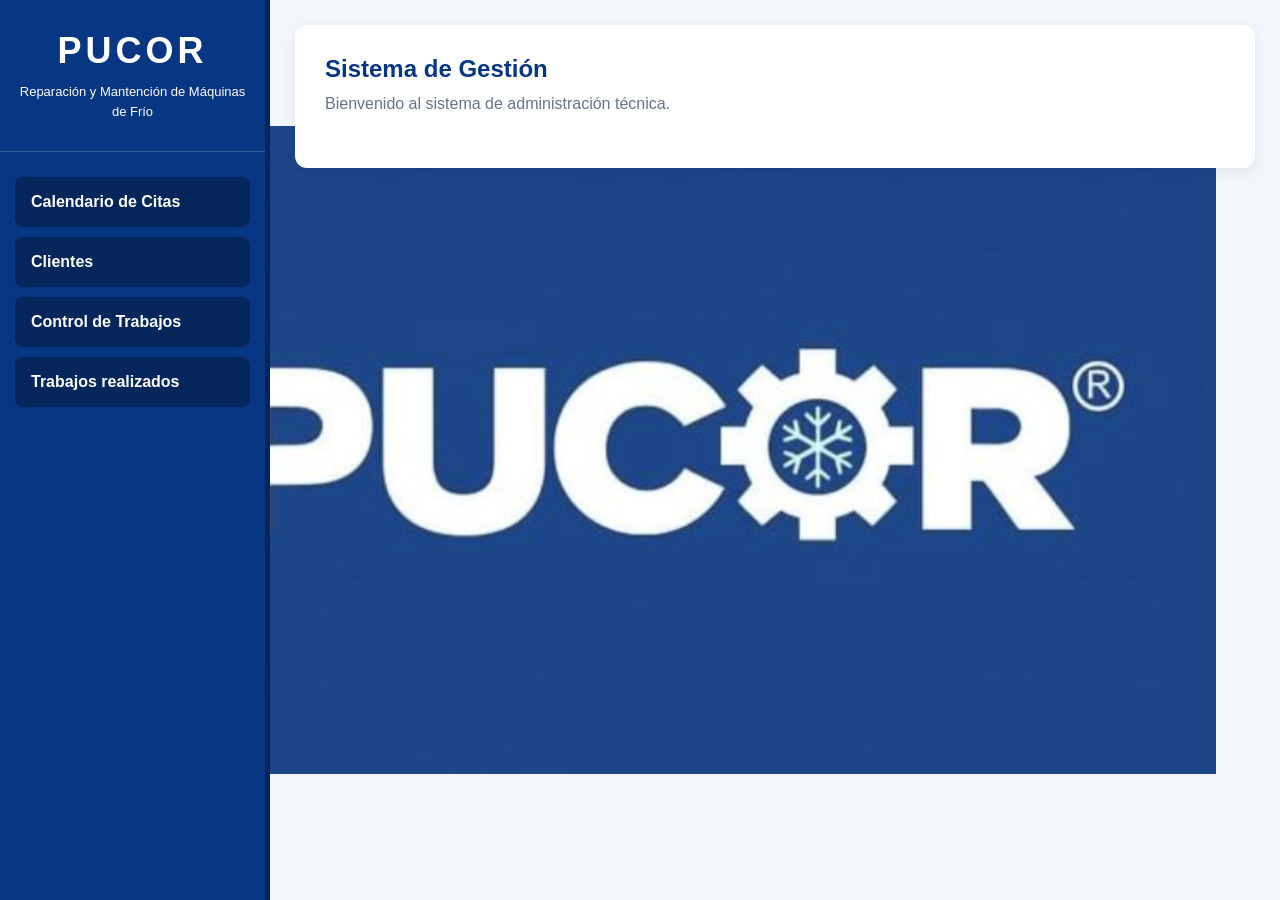
<file: index.html>
<!doctype html>
<html lang="es">
  <head>
    <meta charset="UTF-8" />
    <meta name="viewport" content="width=device-width, initial-scale=1.0" />
    <title>PUCOR | Gestión Técnica</title>
    <link rel="stylesheet" href="style.css" />
  </head>
  <body>
    <div class="estructura-principal">
      <aside class="barra-lateral" aria-label="Menú principal">
        <header class="encabezado">
          <h1>PUCOR</h1>
          <p>Reparación y Mantención de Máquinas de Frío</p>
        </header>

        <nav class="menu">
          <button id="btnCalendario">Calendario de Citas</button>

          <details class="grupo-menu">
            <summary>Clientes</summary>
            <div class="submenu-clientes">
              <a href="clientes.html">Registro de clientes</a>
              <a href="Clientes_Registrados/registrados.html">
                Clientes registrados
              </a>
            </div>
          </details>

          <button id="btnTrabajos">Control de Trabajos</button>

          <details class="grupo-menu">
            <summary>Trabajos realizados</summary>
            <div class="submenu-clientes">
              <a href="Trabajos_Realizados/trabajos_realizados.html">
                Control de Costos y Utilidades
              </a>
            </div>
          </details>
        </nav>
      </aside>

      <div class="contenido-principal">
        <main class="contenedor">
          <h2>Sistema de Gestión</h2>
          <p>Bienvenido al sistema de administración técnica.</p>
        </main>

        <section
          id="pantallaCalendario"
          class="contenedor calendario-contenedor"
          hidden
        >
          <div class="calendario-titulo">
            <h2>Calendario de Citas</h2>
            <p>Selecciona el día para organizar la atención.</p>
          </div>

          <div class="calendario-layout">
            <div class="panel-calendario">
              <div class="calendario-cabecera">
                <button
                  id="mesAnterior"
                  type="button"
                  aria-label="Mes anterior"
                >
                  ‹
                </button>
                <h3 id="mesActual">Mes y año</h3>
                <button
                  id="mesSiguiente"
                  type="button"
                  aria-label="Mes siguiente"
                >
                  ›
                </button>
              </div>

              <div class="dias-semana">
                <span>DOM</span>
                <span>LUN</span>
                <span>MAR</span>
                <span>MIÉ</span>
                <span>JUE</span>
                <span>VIE</span>
                <span>SÁB</span>
              </div>

              <div id="diasCalendario" class="dias-calendario"></div>
            </div>

            <div class="panel-horarios">
              <div class="horarios-cabecera">
                <h3>◷ Reserva de Hora</h3>
                <p>Elige la hora de atención</p>
              </div>

              <div class="horarios-contenido">
                <p id="fechaSeleccionada">Selecciona un día del calendario.</p>

                <div id="horariosDisponibles" class="horarios-disponibles">
                  <button type="button" class="hora-boton" data-hora="09:00">
                    09:00
                  </button>
                  <button type="button" class="hora-boton" data-hora="10:00">
                    10:00
                  </button>
                  <button type="button" class="hora-boton" data-hora="11:00">
                    11:00
                  </button>
                  <button type="button" class="hora-boton" data-hora="12:00">
                    12:00
                  </button>
                  <button type="button" class="hora-boton" data-hora="13:00">
                    13:00
                  </button>
                  <button type="button" class="hora-boton" data-hora="14:00">
                    14:00
                  </button>
                  <button type="button" class="hora-boton" data-hora="15:00">
                    15:00
                  </button>
                  <button type="button" class="hora-boton" data-hora="16:00">
                    16:00
                  </button>
                  <button type="button" class="hora-boton" data-hora="17:00">
                    17:00
                  </button>
                  <button type="button" class="hora-boton" data-hora="18:00">
                    18:00
                  </button>
                </div>

                <p id="disponibilidad" class="nota-horario">
                  Selecciona una fecha para consultar los horarios.
                </p>
              </div>
            </div>
          </div>

          <div id="resumenCita" class="resumen-cita">
            Selecciona un día para comenzar.
          </div>

          <div class="acciones-calendario">
            <button id="btnVolver" type="button">Volver al inicio</button>
          </div>
        </section>
      </div>
    </div>

    <script src="script.js"></script>
  </body>
</html>
</file>
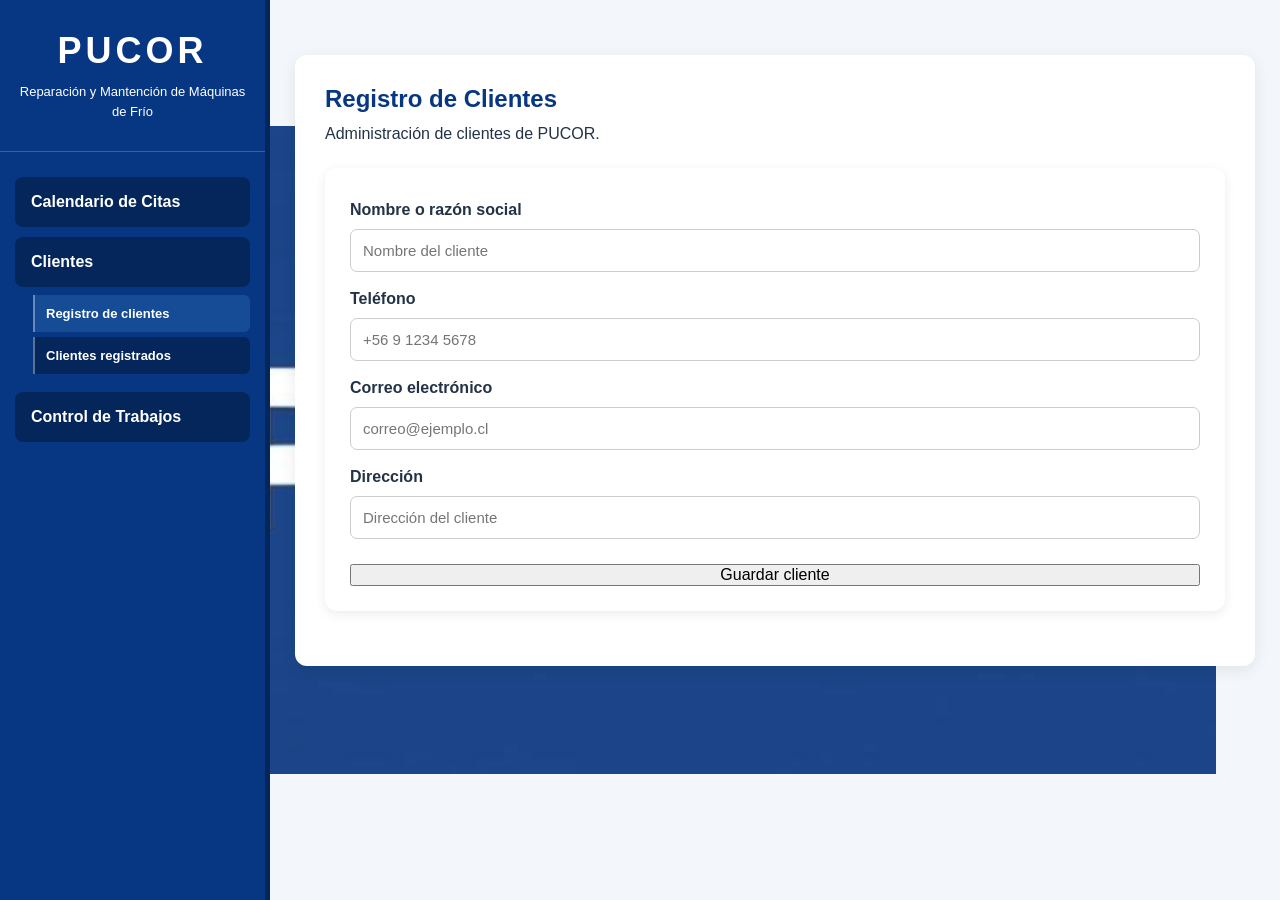
<file: clientes.html>
<!doctype html>
<html lang="es">
  <head>
    <meta charset="UTF-8" />
    <meta name="viewport" content="width=device-width, initial-scale=1.0" />
    <title>PUCOR | Clientes</title>

    <link rel="stylesheet" href="style.css" />
    <link rel="stylesheet" href="clientes.css" />
  </head>

  <body>
    <div class="estructura-principal">
      <aside class="barra-lateral" aria-label="Navegación principal">
        <header class="encabezado">
          <h1>PUCOR</h1>
          <p>Reparación y Mantención de Máquinas de Frío</p>
        </header>

        <nav class="menu">
          <a href="index.html">Calendario de Citas</a>

          <details class="grupo-menu" open>

            <summary class="opcion-activa">Clientes</summary>

            <div class="submenu-clientes">
              <a href="clientes.html" class="subopcion-activa">
                Registro de clientes
              </a>

              <a href="Clientes_Registrados/registrados.html">
                Clientes registrados
              </a>
            </div>
          </details>

          <a href="Costo_Utilidades/trabajos.html">Control de Trabajos</a>
        </nav>
      </aside>

      <div class="contenido-principal">
        <main class="contenedor clientes-contenedor">
          <section class="contenido-clientes">
            <h2>Registro de Clientes</h2>
            <p>Administración de clientes de PUCOR.</p>

            <form id="formCliente">
              <label for="nombreCliente">Nombre o razón social</label>
              <input
                type="text"
                id="nombreCliente"
                required
                placeholder="Nombre del cliente"
              />

              <label for="telefonoCliente">Teléfono</label>
              <input
                type="tel"
                id="telefonoCliente"
                required
                placeholder="+56 9 1234 5678"
              />

              <label for="correoCliente">Correo electrónico</label>
              <input
                type="email"
                id="correoCliente"
                placeholder="correo@ejemplo.cl"
              />

              <label for="direccionCliente">Dirección</label>
              <input
                type="text"
                id="direccionCliente"
                required
                placeholder="Dirección del cliente"
              />

              <button type="submit">Guardar cliente</button>
            </form>

            <div hidden>
              <input type="search" id="buscarCliente" />
              <div id="listaClientes"></div>
            </div>
          </section>
        </main>
      </div>
    </div>

    <script src="clientes.js"></script>
  </body>
</html>
</file>
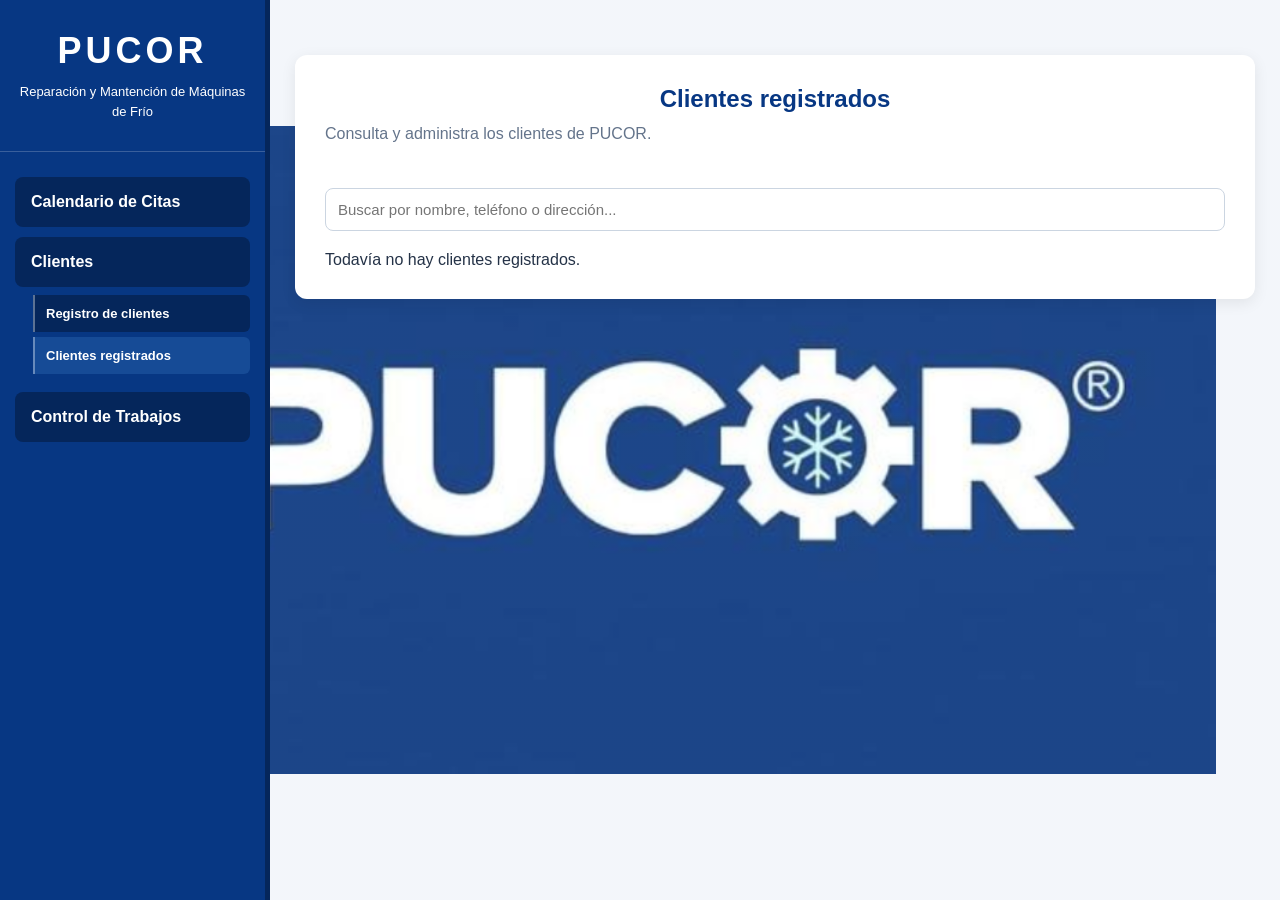
<file: Clientes_Registrados/registrados.html>
<!doctype html>
<html lang="es">
  <head>
    <meta charset="UTF-8" />
    <meta name="viewport" content="width=device-width, initial-scale=1.0" />
    <title>PUCOR | Clientes registrados</title>

    <link rel="stylesheet" href="../style.css" />
    <link rel="stylesheet" href="registrados.css" />
  </head>

  <body>
    <div class="estructura-principal">
      <aside class="barra-lateral" aria-label="Navegación principal">
        <header class="encabezado">
          <h1>PUCOR</h1>
          <p>Reparación y Mantención de Máquinas de Frío</p>
        </header>

        <nav class="menu">
          <a href="../index.html">Calendario de Citas</a>

          <details class="grupo-menu" open>
            <summary class="opcion-activa">Clientes</summary>
            <div class="submenu-clientes">
              <a href="../clientes.html">Registro de clientes</a>
              <a href="registrados.html" class="subopcion-activa">
                Clientes registrados
              </a>
            </div>
          </details>

          <a href="../Costo_Utilidades/trabajos.html">Control de Trabajos</a>
        </nav>
      </aside>

      <div class="contenido-principal">
        <main class="contenedor clientes-registrados">
          <h2>Clientes registrados</h2>
          <p>Consulta y administra los clientes de PUCOR.</p>

          <input
            type="search"
            id="buscarCliente"
            placeholder="Buscar por nombre, teléfono o dirección..."
          />

          <div id="listaClientes"></div>
        </main>
      </div>
    </div>

    <script src="registrados.js"></script>
  </body>
</html>
</file>
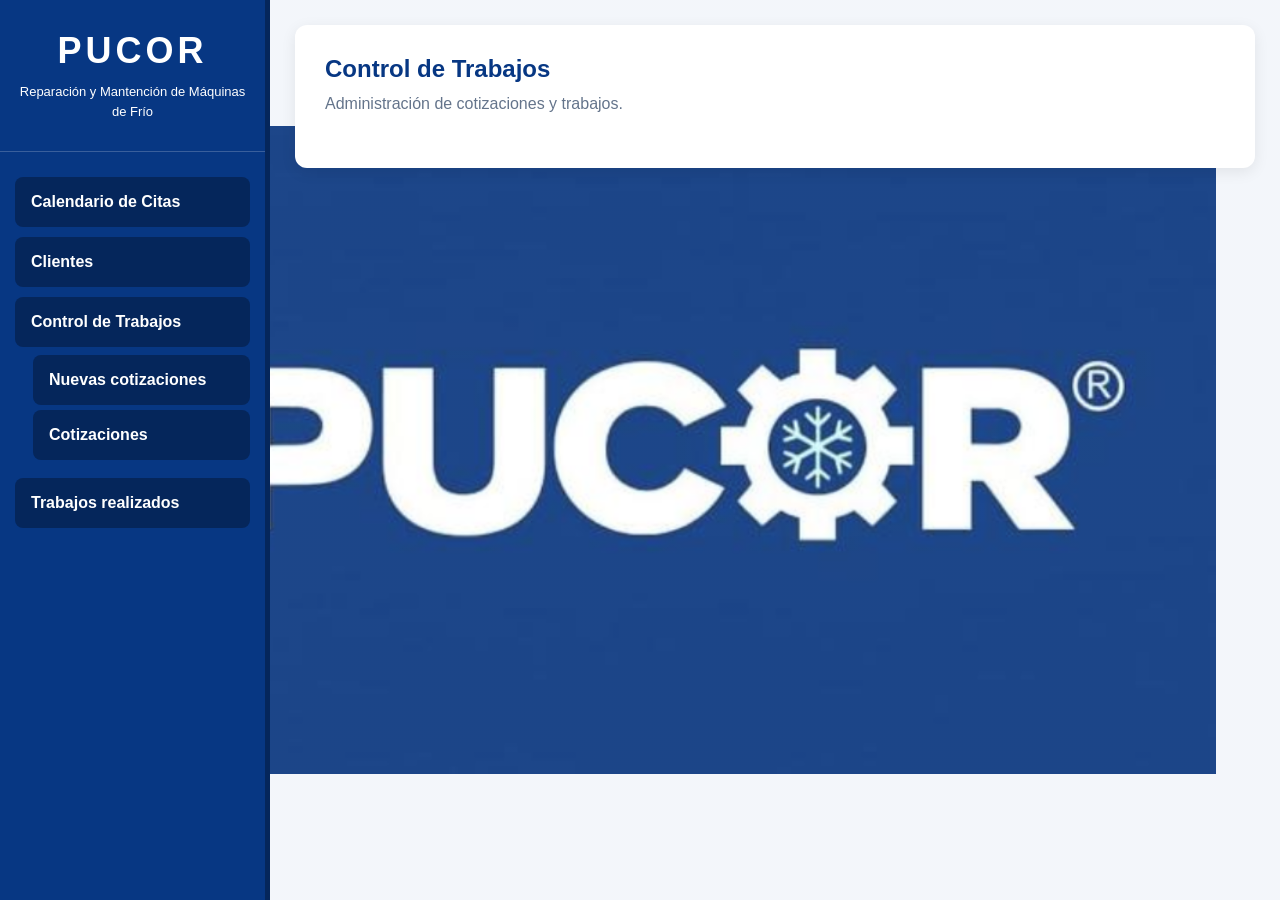
<file: Costo_Utilidades/trabajos.html>
<!doctype html>
<html lang="es">
  <head>
    <meta charset="UTF-8" />
    <meta name="viewport" content="width=device-width, initial-scale=1.0" />
    <title>PUCOR | Costos y Utilidades</title>

    <link rel="stylesheet" href="../style.css" />
    <link rel="stylesheet" href="trabajos.css" />
  </head>

  <body>
    <div class="estructura-principal">
      <aside class="barra-lateral" aria-label="Menú principal de PUCOR">
        <header class="encabezado">
          <h1>PUCOR</h1>
          <p>Reparación y Mantención de Máquinas de Frío</p>
        </header>

        <nav class="menu">
          <a href="../index.html">Calendario de Citas</a>

          <details class="grupo-menu">
            <summary>Clientes</summary>
            <div class="submenu-clientes">
              <a href="../clientes.html">Registro de clientes</a>
              <a href="../Clientes_Registrados/registrados.html"
                >Clientes registrados</a
              >
            </div>
          </details>

          <details class="grupo-menu" open>
            <summary class="opcion-activa">Control de Trabajos</summary>
            <div class="submenu-clientes">
              <button id="btnCotizaciones" type="button">
                Nuevas cotizaciones
              </button>
              <button id="btnNuevaCotizacion" type="button">
                Cotizaciones
              </button>
            </div>
          </details>

          <details class="grupo-menu">
            <summary>Trabajos realizados</summary>
            <div class="submenu-clientes">
              <a href="../Trabajos_Realizados/trabajos_realizados.html">
                Control de Costos y Utilidades
              </a>
            </div>
          </details>
        </nav>
      </aside>

      <div class="contenido-principal">
        <main class="contenedor">
          <h2>Control de Trabajos</h2>
          <p>Administración de cotizaciones y trabajos.</p>

          <div id="pantallaNuevaCotizacion" hidden>
            <h2>Nueva Cotización</h2>

            <form id="formCotizacion">
              <h3>Datos del cliente</h3>
              <label for="clienteCotizacion">Seleccionar cliente</label>
              <select id="clienteCotizacion" required>
                <option value="">Selecciona un cliente</option>
              </select>

              <h3>Descripción del servicio</h3>
              <textarea
                id="descripcionCotizacion"
                placeholder="Describe el trabajo solicitado..."
                required
              ></textarea>

              <h3>Repuestos</h3>
              <div id="listaRepuestos"></div>
              <button type="button" id="btnAgregarRepuesto">
                + Agregar repuesto
              </button>

              <h3>Materiales</h3>
              <div id="listaMateriales"></div>
              <button type="button" id="btnAgregarMaterial">
                + Agregar material
              </button>

              <h3>Otros costos</h3>
              <label for="costoTraslado">Costo de traslado ($)</label>
              <input type="number" id="costoTraslado" min="0" value="0" />

              <label for="costoManoObra">Mano de obra ($)</label>
              <input type="number" id="costoManoObra" min="0" value="0" />

              <h3>Resumen de cotización</h3>
              <p>
                Subtotal repuestos: <strong id="subtotalRepuestos">$0</strong>
              </p>
              <p>
                Subtotal materiales: <strong id="subtotalMateriales">$0</strong>
              </p>
              <p>Traslado: <strong id="totalTraslado">$0</strong></p>
              <p>Mano de obra: <strong id="totalManoObra">$0</strong></p>

              <h2>Total cotizado: <span id="totalCotizacion">$0</span></h2>
              <button type="submit">Guardar cotización</button>
            </form>
          </div>

          <div id="pantallaHistorialCotizaciones" hidden>
            <h2>Cotizaciones realizadas</h2>
            <div id="listaCotizaciones">
              Todavía no hay cotizaciones registradas.
            </div>
          </div>

          <div id="pantallaEditarTrabajo" hidden>
            <h2>Editar trabajo</h2>
            <p id="datosCotizacionOriginal"></p>

            <h3>Repuestos adicionales</h3>
            <div id="listaRepuestosAdicionales"></div>
            <button type="button" id="btnAgregarRepuestoAdicional">
              + Agregar repuesto
            </button>

            <h3>Materiales adicionales</h3>
            <div id="listaMaterialesAdicionales"></div>
            <button type="button" id="btnAgregarMaterialAdicional">
              + Agregar material
            </button>

            <h3>Otros costos adicionales</h3>
            <label for="costoTrasladoAdicional">Traslado adicional ($)</label>
            <input
              type="number"
              id="costoTrasladoAdicional"
              min="0"
              value="0"
            />

            <label for="costoManoObraAdicional"
              >Mano de obra adicional ($)</label
            >
            <input
              type="number"
              id="costoManoObraAdicional"
              min="0"
              value="0"
            />

            <button type="button" id="btnGuardarAdicionales">
              Guardar adicionales
            </button>
          </div>

          <section id="pantallaTrabajos" hidden>
            <h2>Trabajos realizados</h2>
            <p>Control de costos y utilidades de los trabajos.</p>
          </section>
        </main>
      </div>
    </div>

    <script src="trabajos.js"></script>
  </body>
</html>
</file>
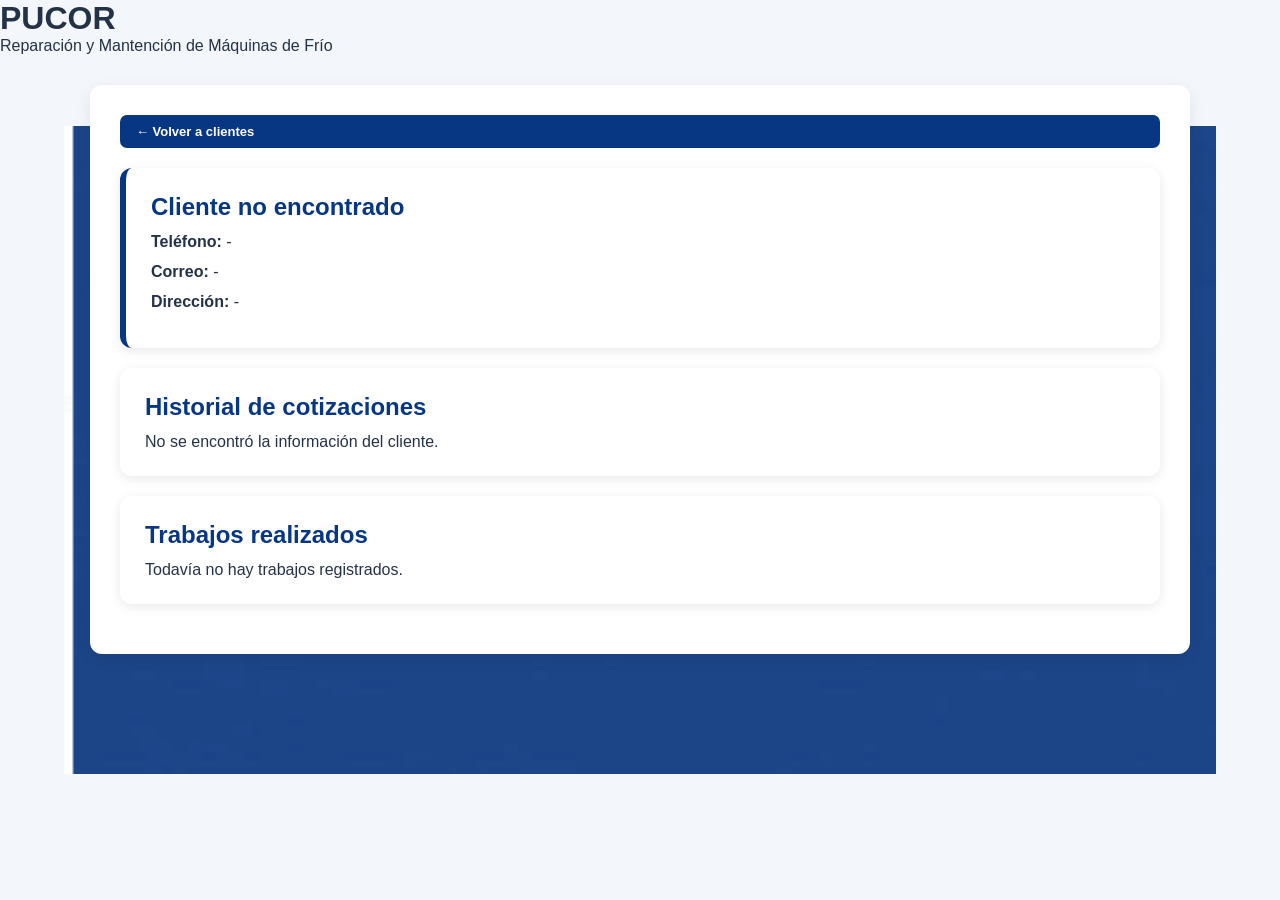
<file: Ficha_Cliente/ficha.html>
<!doctype html>
<html lang="es">
  <head>
    <meta charset="UTF-8" />
    <meta name="viewport" content="width=device-width, initial-scale=1.0" />
    <title>PUCOR | Ficha del Cliente</title>

    <link rel="stylesheet" href="../style.css" />
    <link rel="stylesheet" href="ficha.css" />
  </head>

  <body>
    <header class="encabezado">
      <h1>PUCOR</h1>
      <p>Reparación y Mantención de Máquinas de Frío</p>
    </header>

    <main class="contenedor ficha-contenedor">
      <button id="btnVolver" type="button">← Volver a clientes</button>

      <section class="datos-ficha">
        <h2 id="nombreFicha">Ficha del cliente</h2>

        <p><strong>Teléfono:</strong> <span id="telefonoFicha"></span></p>
        <p><strong>Correo:</strong> <span id="correoFicha"></span></p>
        <p><strong>Dirección:</strong> <span id="direccionFicha"></span></p>
      </section>

      <section class="historial-ficha">
        <h2>Historial de cotizaciones</h2>
        <div id="historialCotizaciones">
          Todavía no hay cotizaciones registradas.
        </div>
      </section>

      <section class="trabajos-ficha">
        <h2>Trabajos realizados</h2>
        <div id="historialTrabajos">
          Todavía no hay trabajos registrados.
        </div>
      </section>
    </main>

    <script src="ficha.js"></script>
  </body>
</html>
</file>
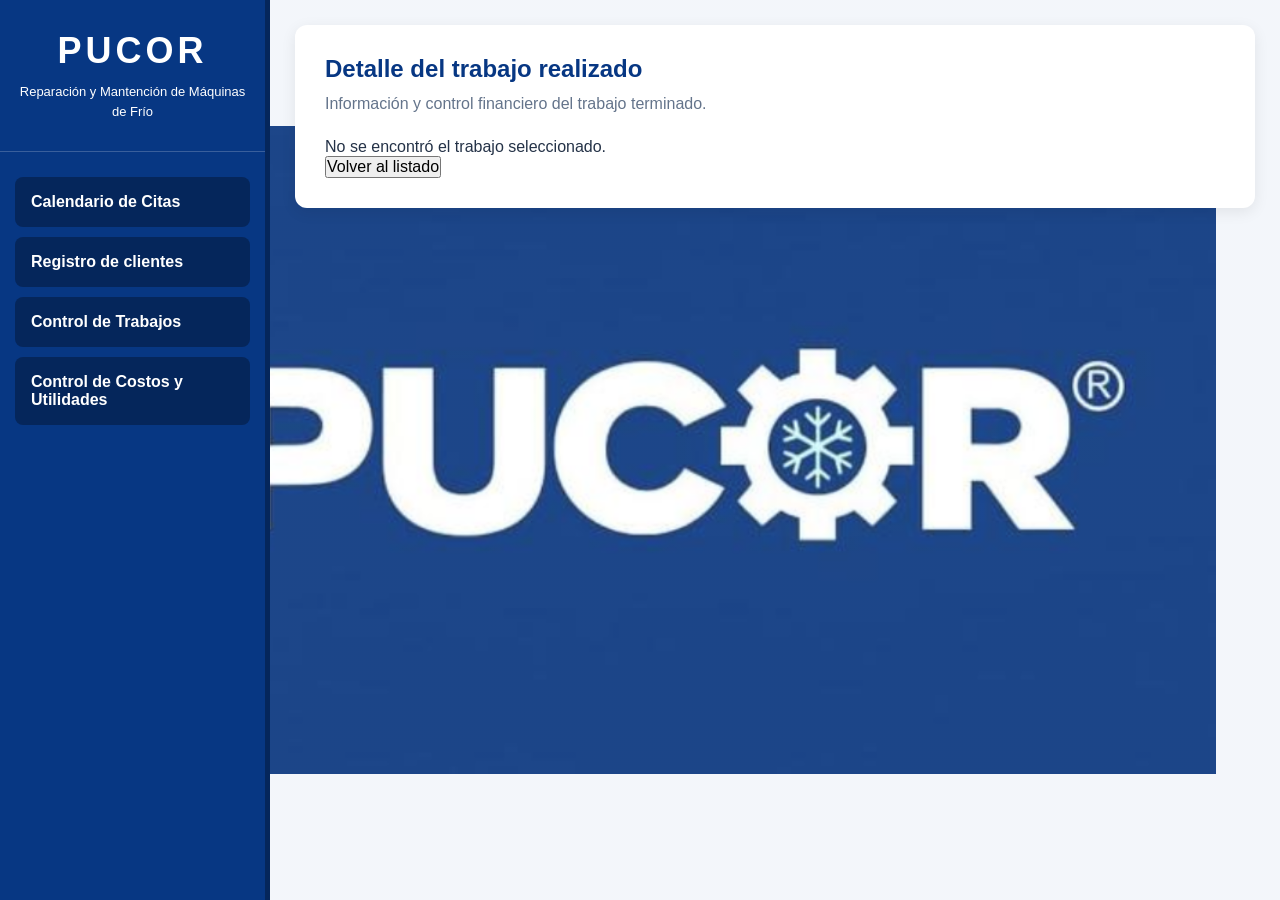
<file: Trabajos_Realizados/detalle_trabajo.html>
<!doctype html>
<html lang="es">
  <head>
    <meta charset="UTF-8" />
    <meta name="viewport" content="width=device-width, initial-scale=1.0" />

    <title>PUCOR | Detalle del trabajo</title>

    <link rel="stylesheet" href="../style.css" />
    <link rel="stylesheet" href="trabajos_realizados.css" />
  </head>

  <body>
    <div class="estructura-principal">
      <aside class="barra-lateral" aria-label="Menú principal de PUCOR">
        <header class="encabezado">
          <h1>PUCOR</h1>
          <p>Reparación y Mantención de Máquinas de Frío</p>
        </header>

        <nav class="menu">
          <a href="../index.html"> Calendario de Citas </a>

          <a href="../clientes.html"> Registro de clientes </a>

          <a href="../Costo_Utilidades/trabajos.html"> Control de Trabajos </a>

          <a href="trabajos_realizados.html">
            Control de Costos y Utilidades
          </a>
        </nav>
      </aside>

      <div class="contenido-principal">
        <main class="contenedor">
          <h2>Detalle del trabajo realizado</h2>

          <p>Información y control financiero del trabajo terminado.</p>

          <div id="detalleTrabajoPagina">
            <!-- Aquí aparecerá el detalle del trabajo -->
          </div>

          <button
            type="button"
            onclick="window.location.href = 'trabajos_realizados.html'"
          >
            Volver al listado
          </button>
        </main>
      </div>
    </div>

    <script src="detalle_trabajo.js"></script>
  </body>
</html>
</file>
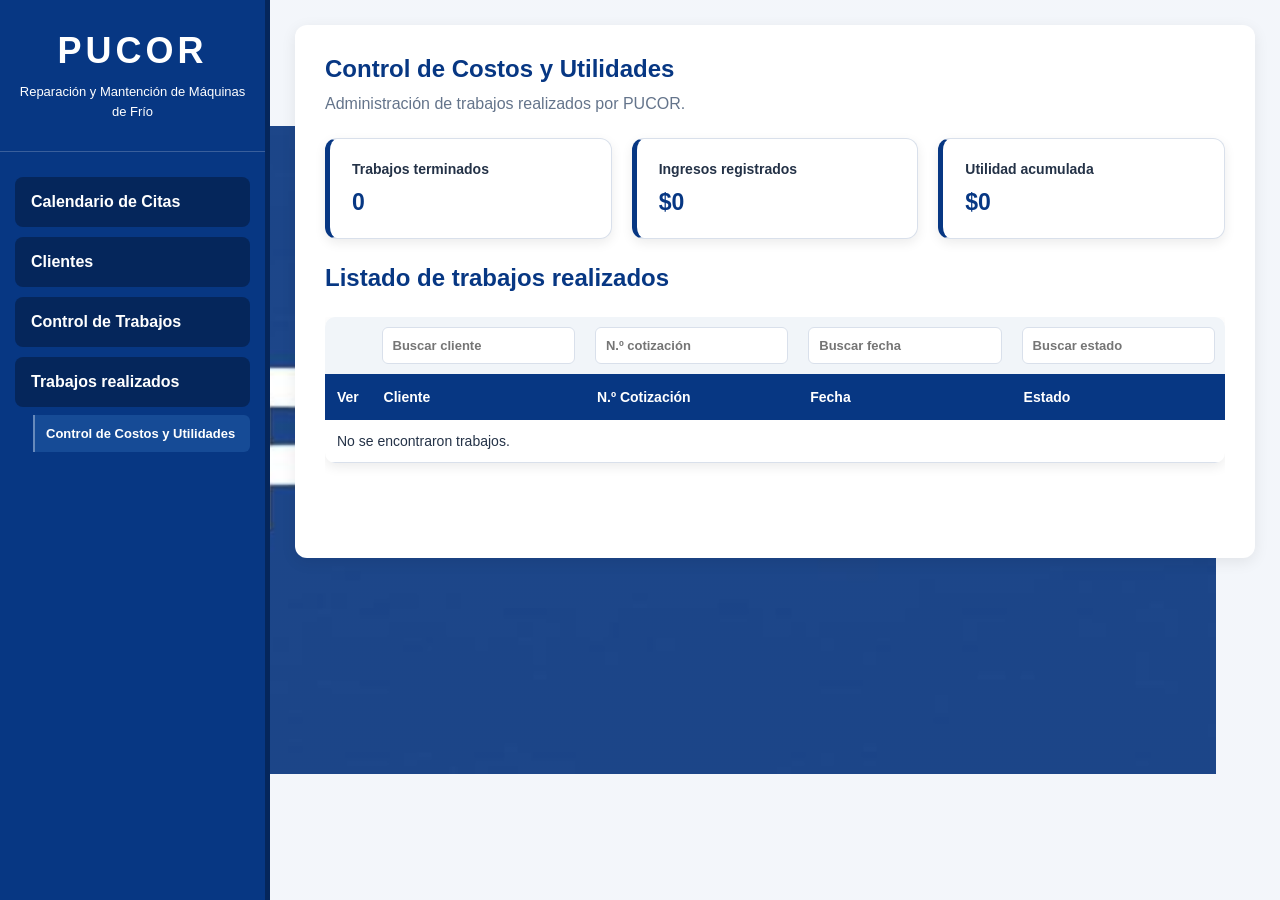
<file: Trabajos_Realizados/trabajos_realizados.html>
<!doctype html>
<html lang="es">
  <head>
    <meta charset="UTF-8" />
    <meta name="viewport" content="width=device-width, initial-scale=1.0" />
    <title>PUCOR | Trabajos realizados</title>

    <link rel="stylesheet" href="../style.css" />
    <link rel="stylesheet" href="trabajos_realizados.css" />
  </head>

  <body>
    <div class="estructura-principal">
      <aside class="barra-lateral">
        <header class="encabezado">
          <h1>PUCOR</h1>
          <p>Reparación y Mantención de Máquinas de Frío</p>
        </header>

        <nav class="menu">
          <a href="../index.html">Calendario de Citas</a>

          <details class="grupo-menu">
            <summary>Clientes</summary>
            <div class="submenu-clientes">
              <a href="../clientes.html">Registro de clientes</a>
              <a href="../Clientes_Registrados/registrados.html">
                Clientes registrados
              </a>
            </div>
          </details>

          <details class="grupo-menu">
            <summary>Control de Trabajos</summary>
            <div class="submenu-clientes">
              <a href="../Costo_Utilidades/trabajos.html#cotizaciones">Cotizaciones</a>
            </div>
          </details>

          <details class="grupo-menu" open>
            <summary class="opcion-activa">Trabajos realizados</summary>
            <div class="submenu-clientes">
              <a href="trabajos_realizados.html" class="subopcion-activa">
                Control de Costos y Utilidades
              </a>
            </div>
          </details>
        </nav>
      </aside>

      <div class="contenido-principal">
        <main class="contenedor">
          <h2>Control de Costos y Utilidades</h2>
          <p>Administración de trabajos realizados por PUCOR.</p>

          <section id="contenidoTrabajosRealizados">
            <div class="resumen-trabajos">
              <div class="indicador-trabajo">
                <h3>Trabajos terminados</h3>
                <p id="totalTrabajos">0</p>
              </div>

              <div class="indicador-trabajo">
                <h3>Ingresos registrados</h3>
                <p id="totalIngresos">$0</p>
              </div>

              <div class="indicador-trabajo">
                <h3>Utilidad acumulada</h3>
                <p id="totalUtilidad">$0</p>
              </div>
            </div>

            <h2>Listado de trabajos realizados</h2>

            <div id="listaTrabajosRealizados">
              <p>Aquí aparecerán los trabajos terminados.</p>
            </div>
          </section>
        </main>
      </div>
    </div>

    <script src="trabajos_realizados.js"></script>
  </body>
</html>
</file>
<file: style.css>
:root {
  --azul-pucor: #073783;
  --azul-oscuro: #05265b;
  --azul-claro: #eaf1fc;
  --blanco: #ffffff;
  --gris-fondo: #f2f5fa;
  --gris-borde: #d9e0eb;
  --texto: #243247;
}

* {
  margin: 0;
  padding: 0;
  box-sizing: border-box;
}

body {
  font-family: Arial, sans-serif;
  background-color: var(--gris-fondo);
  background-image:
    linear-gradient(rgba(255, 255, 255, 0.1), rgba(255, 255, 255, 0.1)),
    url("imagenes/logo1.png");
  background-repeat: no-repeat;
  background-position: center;
  background-size: auto, 90vw;
  background-attachment: fixed;
  color: var(--texto);
  min-height: 100vh;
}

button,
input {
  font: inherit;
}

.estructura-principal {
  display: flex;
  min-height: 100vh;
}

.barra-lateral {
  width: 270px;
  min-height: 100vh;
  flex-shrink: 0;
  background: var(--azul-pucor);
  border-right: 5px solid var(--azul-oscuro);
}

.barra-lateral .encabezado {
  background: transparent;
  color: var(--blanco);
  text-align: center;
  padding: 30px 15px;
  border-bottom: 1px solid rgba(255, 255, 255, 0.2);
}

.barra-lateral .encabezado h1 {
  font-size: 36px;
  letter-spacing: 4px;
  margin-bottom: 10px;
}

.barra-lateral .encabezado p {
  font-size: 13px;
  line-height: 1.5;
}

.contenido-principal {
  flex: 1;
  min-width: 0;
  padding: 25px;
}

.contenedor {
  width: 100%;
  max-width: 1100px;
  margin: 0 auto;
  background: var(--blanco);
  padding: 30px;
  border-radius: 12px;
  box-shadow: 0 4px 15px rgba(0, 0, 0, 0.08);
}

.contenedor h2 {
  color: var(--azul-pucor);
  margin-bottom: 12px;
}

.contenedor > p {
  margin-bottom: 25px;
  color: #64748b;
}

.menu {
  display: flex;
  flex-direction: column;
  gap: 10px;
  padding: 25px 15px;
}

.menu button,
.menu a,
#btnVolver {
  display: block;
  width: 100%;
  background: var(--azul-oscuro);
  color: var(--blanco);
  border: none;
  padding: 16px;
  border-radius: 8px;
  font-weight: bold;
  cursor: pointer;
  text-align: left;
  text-decoration: none;
}

.menu button:hover,
.menu a:hover,
#btnVolver:hover,
.menu a.opcion-activa,
.grupo-menu summary:hover {
  background: #164b96;
}

.grupo-menu {
  width: 100%;
}

.grupo-menu summary {
  display: block;
  padding: 16px;
  background: var(--azul-oscuro);
  color: white;
  border-radius: 8px;
  font-weight: bold;
  cursor: pointer;
  list-style: none;
}

.grupo-menu summary::-webkit-details-marker {
  display: none;
}

.submenu-clientes {
  display: flex;
  flex-direction: column;
  gap: 5px;
  padding: 8px 0 8px 18px;
}

.submenu-clientes a {
  display: block;
  padding: 11px;
  color: white;
  text-decoration: none;
  font-size: 13px;
  border-left: 2px solid rgba(255, 255, 255, 0.35);
  border-radius: 0 6px 6px 0;
}

.submenu-clientes a:hover,
.submenu-clientes a.subopcion-activa {
  background: #164b96;
}

.calendario-contenedor {
  max-width: 1100px;
}

.calendario-titulo {
  margin-bottom: 22px;
}

.calendario-titulo h2 {
  margin-bottom: 8px;
}

.calendario-layout {
  display: grid;
  grid-template-columns: minmax(0, 1.5fr) minmax(260px, 1fr);
  gap: 18px;
  align-items: start;
}

.panel-calendario,
.panel-horarios {
  border: 1px solid var(--gris-borde);
  border-radius: 10px;
  overflow: hidden;
  background: var(--blanco);
}

.calendario-cabecera {
  background: var(--azul-pucor);
  color: var(--blanco);
  min-height: 58px;
  padding: 10px 14px;
  display: flex;
  align-items: center;
  justify-content: space-between;
  gap: 10px;
}

.calendario-cabecera h3 {
  font-size: 17px;
  text-align: center;
}

.calendario-cabecera button {
  width: 38px;
  height: 38px;
  border: none;
  border-radius: 50%;
  background: rgba(255, 255, 255, 0.2);
  color: var(--blanco);
  font-size: 28px;
  cursor: pointer;
}

.calendario-cabecera button:hover {
  background: rgba(255, 255, 255, 0.35);
}

.dias-semana,
.dias-calendario {
  display: grid;
  grid-template-columns: repeat(7, minmax(0, 1fr));
  text-align: center;
}

.dias-semana {
  background: #f1f4f9;
  border-bottom: 1px solid var(--gris-borde);
}

.dias-semana span {
  padding: 12px 2px;
  font-size: 11px;
  font-weight: bold;
}

.dias-calendario {
  padding: 8px;
  gap: 5px;
}

.dia-vacio {
  min-width: 0;
}

.dia-calendario {
  width: 100%;
  aspect-ratio: 1;
  min-width: 0;
  border: 1px solid #c5d5ef;
  border-radius: 50%;
  background: var(--azul-claro);
  color: var(--azul-pucor);
  cursor: pointer;
  transition:
    background 0.15s,
    color 0.15s;
}

.dia-calendario:hover:not(:disabled) {
  background: #d5e4fb;
  border-color: var(--azul-pucor);
}

.dia-calendario.dia-seleccionado {
  background: var(--azul-pucor);
  color: var(--blanco);
  border-color: var(--azul-pucor);
  box-shadow: 0 3px 8px rgba(7, 55, 131, 0.25);
}

.dia-calendario.dia-con-hora:not(.dia-seleccionado) {
  background: #d5e4fb;
  border: 2px solid var(--azul-pucor);
  color: var(--azul-oscuro);
  font-weight: bold;
  position: relative;
}

.dia-calendario.dia-con-hora:not(.dia-seleccionado)::after {
  content: "";
  position: absolute;
  width: 6px;
  height: 6px;
  background: var(--azul-pucor);
  border-radius: 50%;
  bottom: 4px;
  left: 50%;
  transform: translateX(-50%);
}

.dia-calendario.dia-pasado {
  opacity: 0.35;
  cursor: not-allowed;
}

.horarios-cabecera {
  background: var(--azul-oscuro);
  color: var(--blanco);
  padding: 17px 14px;
}

.horarios-cabecera h3 {
  font-size: 16px;
  margin-bottom: 6px;
}

.horarios-cabecera p {
  font-size: 12px;
}

.horarios-contenido {
  padding: 16px;
}

#fechaSeleccionada {
  color: var(--azul-pucor);
  font-weight: bold;
  font-size: 14px;
  margin-bottom: 18px;
  line-height: 1.5;
  text-transform: capitalize;
}

.horarios-contenido label {
  display: block;
  margin-bottom: 8px;
  font-size: 13px;
  font-weight: bold;
}

#horaCita {
  width: 100%;
  min-height: 44px;
  border: 1px solid var(--gris-borde);
  border-radius: 7px;
  padding: 9px;
  color: var(--texto);
  background: var(--blanco);
}

.nota-horario {
  margin-top: 15px;
  font-size: 12px;
  line-height: 1.5;
  color: #64748b;
}

.resumen-cita {
  margin-top: 16px;
  padding: 13px;
  background: #e8f2ff;
  color: var(--azul-pucor);
  border-radius: 7px;
  font-size: 13px;
  font-weight: bold;
  line-height: 1.5;
}

.acciones-calendario {
  margin-top: 18px;
}

@media (max-width: 700px) {
  .encabezado h1 {
    font-size: 34px;
  }

  .contenedor {
    width: 95%;
    margin: 18px auto;
    padding: 16px;
  }

  .menu {
    grid-template-columns: 1fr;
    gap: 12px;
  }

  .calendario-layout {
    grid-template-columns: 1fr;
  }

  .dias-calendario {
    gap: 4px;
    padding: 6px;
  }

  .dia-calendario {
    font-size: 13px;
  }

  .dias-semana span {
    font-size: 10px;
  }
}

.horarios-disponibles {
  display: grid;
  grid-template-columns: repeat(2, minmax(0, 1fr));
  gap: 8px;
}

.hora-boton {
  min-height: 42px;
  padding: 8px;
  border: 1px solid #d5d5d5;
  border-radius: 8px;
  background: #ffffff;
  color: #111111;
  font-size: 13px;
  font-weight: bold;
  cursor: pointer;
  transition:
    background 0.2s,
    color 0.2s;
}

.hora-boton:hover {
  border-color: var(--azul-pucor);
  background: var(--azul-claro);
}

.hora-boton.hora-seleccionada {
  background: var(--azul-pucor);
  color: #ffffff;
  border-color: var(--azul-pucor);
}

.hora-boton:focus-visible {
  outline: 2px solid var(--azul-oscuro);
  outline-offset: 2px;
}
</file>
<file: clientes.css>
.clientes-contenedor {
  max-width: 850px;
  margin: 30px auto;
}

.clientes-contenedor form {
  display: flex;
  flex-direction: column;
  gap: 10px;
  margin: 25px 0;
  padding: 25px;
  background: white;
  border-radius: 12px;
  box-shadow: 0 3px 12px rgba(0, 0, 0, 0.08);
}

.clientes-contenedor label {
  font-weight: 600;
  margin-top: 8px;
}

.clientes-contenedor input {
  width: 100%;
  padding: 12px;
  border: 1px solid #ccc;
  border-radius: 7px;
  font-size: 15px;
  box-sizing: border-box;
}

.clientes-contenedor input:focus {
  outline: none;
  border-color: var(--azul-pucor);
}

.clientes-contenedor form button {
  margin-top: 15px;
}

#listaClientes {
  display: grid;
  gap: 15px;
  margin: 20px 0;
}

.tarjeta-cliente {
  padding: 18px;
  background: white;
  border-left: 5px solid var(--azul-pucor);
  border-radius: 8px;
  box-shadow: 0 2px 8px rgba(0, 0, 0, 0.07);
}

.tarjeta-cliente h4 {
  margin: 0 0 10px;
  color: var(--azul-pucor);
}

.tarjeta-cliente p {
  margin: 5px 0;
}

.tarjeta-cliente button {
  margin-right: 10px;
  margin-top: 10px;
  padding: 8px 16px;
  border: none;
  border-radius: 6px;
  cursor: pointer;
}

.tarjeta-cliente button:first-of-type {
  background: var(--azul-pucor);
  color: white;
}

.tarjeta-cliente button:last-of-type {
  background: #dc3545;
  color: white;
}
/* DISTRIBUCIÓN DEL MÓDULO CLIENTES */

.clientes-contenedor {
  max-width: 1200px;
  display: block;
}

/* MENÚ LATERAL */

.menu-lateral-clientes {
  background: var(--azul-pucor);
  padding: 22px 15px;
  border-radius: 12px;
  min-height: 350px;
  display: flex;
  flex-direction: column;
  gap: 12px;
}

.menu-lateral-clientes h3 {
  color: white;
  text-align: center;
  margin-top: 5px;
}

.menu-lateral-clientes a {
  display: block;
  padding: 12px;
  color: white;
  text-decoration: none;
  border-radius: 7px;
  font-weight: bold;
}

.menu-lateral-clientes a:hover,
.menu-lateral-clientes .opcion-activa {
  background: var(--azul-oscuro);
}

.menu-lateral-clientes button {
  margin-top: auto;
  padding: 10px;
  background: white;
  color: var(--azul-pucor);
  border: none;
  border-radius: 7px;
  cursor: pointer;
  font-weight: bold;
}

/* CONTENIDO PRINCIPAL */

.contenido-clientes {
  min-width: 0;
}

.contenido-clientes h2 {
  color: var(--azul-pucor);
}

/* ADAPTACIÓN A CELULARES */

@media (max-width: 700px) {
  .clientes-contenedor {
    grid-template-columns: 1fr;
  }

  .menu-lateral-clientes {
    min-height: auto;
  }
}
</file>
<file: Clientes_Registrados/registrados.css>
.clientes-registrados {
  max-width: 1000px;
  margin: 30px auto;
}

.clientes-registrados h2 {
  color: var(--azul-pucor);
  text-align: center;
}

#buscarCliente {
  width: 100%;
  padding: 12px;
  margin: 20px 0;
  border: 1px solid #cbd5e1;
  border-radius: 8px;
  box-sizing: border-box;
  font-size: 15px;
}

#listaClientes {
  display: grid;
  grid-template-columns: repeat(auto-fit, minmax(260px, 1fr));
  gap: 18px;
}

.tarjeta-cliente {
  background: white;
  padding: 20px;
  border-radius: 12px;
  box-shadow: 0 3px 12px rgba(0, 0, 0, 0.1);
  border-left: 5px solid var(--azul-pucor);
}

.tarjeta-cliente h4 {
  color: var(--azul-pucor);
  font-size: 18px;
  margin-top: 0;
}

.tarjeta-cliente p {
  margin: 8px 0;
}

.tarjeta-cliente button {
  margin: 12px 8px 0 0;
  padding: 8px 14px;
  border: none;
  border-radius: 6px;
  background: var(--azul-pucor);
  color: white;
  cursor: pointer;
}

#btnVolver {
  margin-top: 25px;
  padding: 8px 16px;
  font-size: 13px;
}
</file>
<file: Costo_Utilidades/trabajos.css>
[hidden] {
  display: none !important;
}

.menu-trabajos {
  display: grid;
  grid-template-columns: repeat(2, 1fr);
  gap: 20px;
  margin: 35px 0;
}

.menu-trabajos button {
  min-height: 45px;
  padding: 15px;
  background: var(--azul-pucor);
  color: white;
  border: none;
  border-radius: 12px;
  font-size: 16px;
  font-weight: bold;
  cursor: pointer;
  transition:
    transform 0.2s,
    background 0.2s;
}

.menu-trabajos button:hover {
  background: var(--azul-oscuro);
  transform: translateY(-3px);
}

#btnVolver {
  margin-top: 15px;
}

@media (max-width: 600px) {
  .menu-trabajos {
    grid-template-columns: 1fr;
  }
}
/* FORMULARIO DE NUEVAS COTIZACIONES */

#pantallaNuevaCotizacion {
  max-width: 900px;
  margin: 25px auto;
  padding: 30px;
  background: rgba(255, 255, 255, 0.95);
  border-radius: 15px;
  box-shadow: 0 4px 15px rgba(0, 0, 0, 0.12);
}

#pantallaNuevaCotizacion h2 {
  color: var(--azul-pucor);
  text-align: center;
  margin-bottom: 25px;
}

#formCotizacion h3 {
  color: var(--azul-pucor);
  border-bottom: 2px solid #dce5f2;
  padding-bottom: 8px;
  margin-top: 25px;
}

#formCotizacion label {
  display: block;
  margin: 12px 0 6px;
  font-weight: bold;
}

#formCotizacion input,
#formCotizacion select,
#formCotizacion textarea {
  width: 100%;
  padding: 11px;
  border: 1px solid #cbd5e1;
  border-radius: 7px;
  font-size: 15px;
  box-sizing: border-box;
}

#formCotizacion textarea {
  min-height: 100px;
  resize: vertical;
}

.fila-cotizacion {
  display: grid;
  grid-template-columns: 2fr 1fr 1fr auto;
  gap: 10px;
  margin: 12px 0;
}

#formCotizacion button,
#btnVolverNuevaCotizacion {
  padding: 11px 18px;
  margin-top: 12px;
  background: var(--azul-pucor);
  color: white;
  border: none;
  border-radius: 7px;
  font-weight: bold;
  cursor: pointer;
}

#formCotizacion button:hover,
#btnVolverNuevaCotizacion:hover {
  background: var(--azul-oscuro);
}

#formCotizacion h2 {
  text-align: right;
  margin-top: 25px;
}

@media (max-width: 600px) {
  #pantallaNuevaCotizacion {
    padding: 15px;
  }

  .fila-cotizacion {
    grid-template-columns: 1fr;
  }
}
/* Botones pequeños para volver al menú */
.btn-volver-modulo {
  display: inline-block;
  width: auto;
  min-height: auto;
  padding: 8px 16px;
  margin-top: 20px;
  background: var(--azul-pucor);
  color: white;
  border: none;
  border-radius: 6px;
  font-size: 13px;
  font-weight: bold;
  cursor: pointer;
}

.btn-volver-modulo:hover {
  background: var(--azul-oscuro);
}

/* TARJETAS DE COTIZACIONES */

.tarjeta-cotizacion {
  background: rgba(255, 255, 255, 0.97);
  border: 1px solid #dce5f2;
  border-left: 5px solid var(--azul-pucor);
  border-radius: 12px;
  padding: 22px;
  margin: 20px 0;
  box-shadow: 0 4px 12px rgba(0, 0, 0, 0.08);
  transition:
    transform 0.2s,
    box-shadow 0.2s;
}

.tarjeta-cotizacion:hover {
  transform: translateY(-2px);
  box-shadow: 0 7px 18px rgba(0, 0, 0, 0.12);
}

.tarjeta-cotizacion h3 {
  color: var(--azul-pucor);
  margin: 0 0 12px;
}

.tarjeta-cotizacion p {
  color: #475569;
  margin: 8px 0;
  font-size: 14px;
}

.tarjeta-cotizacion h3:nth-of-type(2) {
  color: #05265b;
  font-size: 20px;
  margin-top: 15px;
}

.tarjeta-cotizacion p:last-of-type {
  display: inline-block;
  background: #e8eef8;
  color: var(--azul-pucor);
  padding: 7px 12px;
  border-radius: 20px;
  font-weight: bold;
}

.tarjeta-cotizacion button {
  padding: 10px 16px;
  margin: 12px 8px 0 0;
  background: var(--azul-pucor);
  color: white;
  border: none;
  border-radius: 7px;
  font-weight: bold;
  cursor: pointer;
}

.tarjeta-cotizacion button:hover {
  background: var(--azul-oscuro);
}

@media (max-width: 600px) {
  .tarjeta-cotizacion {
    padding: 16px;
  }

  .tarjeta-cotizacion button {
    width: 100%;
    margin-right: 0;
  }
}
</file>
<file: Ficha_Cliente/ficha.css>
.ficha-contenedor {
  max-width: 1100px;
  margin: 30px auto;
}

.datos-ficha,
.historial-ficha,
.trabajos-ficha {
  background: rgba(255, 255, 255, 0.96);
  padding: 25px;
  margin: 20px 0;
  border-radius: 12px;
  box-shadow: 0 3px 12px rgba(0, 0, 0, 0.09);
}

.datos-ficha {
  border-left: 6px solid var(--azul-pucor);
}

.ficha-contenedor h2 {
  color: var(--azul-pucor);
  margin-top: 0;
}

.datos-ficha p {
  margin: 12px 0;
}

#btnVolver {
  padding: 9px 16px;
  background: var(--azul-pucor);
  color: white;
  border: none;
  border-radius: 7px;
  cursor: pointer;
  font-size: 13px;
  font-weight: bold;
}

#historialCotizaciones,
#historialTrabajos {
  display: grid;
  gap: 12px;
}

.tarjeta-historial {
  padding: 16px;
  background: #f4f7fb;
  border-left: 4px solid var(--azul-pucor);
  border-radius: 8px;
}

.tarjeta-historial h3 {
  color: var(--azul-pucor);
  margin-top: 0;
}

@media (max-width: 600px) {
  .datos-ficha,
  .historial-ficha,
  .trabajos-ficha {
    padding: 16px;
  }
}
</file>
<file: Trabajos_Realizados/trabajos_realizados.css>
/* CONTENEDOR PRINCIPAL */

#contenidoTrabajosRealizados {
  width: 100%;
  margin: 25px auto;
}

/* RESUMEN DE INDICADORES */

.resumen-trabajos {
  display: grid;
  grid-template-columns: repeat(3, 1fr);
  gap: 20px;
  margin: 25px 0;
}

.indicador-trabajo {
  padding: 22px;
  background: white;
  border: 1px solid var(--gris-borde);
  border-left: 5px solid var(--azul-pucor);
  border-radius: 12px;
  box-shadow: 0 4px 12px rgba(0, 0, 0, 0.08);
}

.indicador-trabajo h3 {
  color: var(--texto);
  font-size: 14px;
  margin-bottom: 12px;
}

.indicador-trabajo p {
  color: var(--azul-pucor);
  font-size: 23px;
  font-weight: bold;
  margin: 0;
}

/* TARJETAS DE TRABAJOS */

.tarjeta-trabajo {
  background: white;
  border: 1px solid var(--gris-borde);
  border-left: 5px solid var(--azul-pucor);
  border-radius: 12px;
  padding: 22px;
  margin: 18px 0;
  box-shadow: 0 4px 12px rgba(0, 0, 0, 0.08);
}

.tarjeta-trabajo h3 {
  color: var(--azul-pucor);
  margin-bottom: 12px;
}

.tarjeta-trabajo p {
  margin: 8px 0;
  color: var(--texto);
}

/* FORMULARIOS */

.formulario-trabajo {
  background: white;
  padding: 25px;
  border-radius: 12px;
  border: 1px solid var(--gris-borde);
  margin: 20px 0;
}

.formulario-trabajo label {
  display: block;
  margin: 12px 0 6px;
  font-weight: bold;
}

.formulario-trabajo input,
.formulario-trabajo select,
.formulario-trabajo textarea {
  width: 100%;
  padding: 11px;
  border: 1px solid var(--gris-borde);
  border-radius: 7px;
  box-sizing: border-box;
}

/* BOTONES */

#contenidoTrabajosRealizados button {
  padding: 11px 18px;
  background: var(--azul-pucor);
  color: white;
  border: none;
  border-radius: 7px;
  font-weight: bold;
  cursor: pointer;
}

#contenidoTrabajosRealizados button:hover {
  background: var(--azul-oscuro);
}

/* DISEÑO RESPONSIVO */

@media (max-width: 800px) {
  .resumen-trabajos {
    grid-template-columns: 1fr;
  }
}
/* FORMULARIO FINANCIERO */

.tarjeta-trabajo label {
  display: block;
  margin: 15px 0 6px;
  font-weight: bold;
  color: var(--texto);
}

.tarjeta-trabajo input {
  display: block;
  width: 100%;
  max-width: 500px;
  padding: 11px;
  border: 1px solid var(--gris-borde);
  border-radius: 7px;
  box-sizing: border-box;
  font-size: 15px;
  background: white;
}

.tarjeta-trabajo input:focus {
  outline: none;
  border-color: var(--azul-pucor);
  box-shadow: 0 0 0 2px rgba(0, 70, 150, 0.12);
}

.tarjeta-trabajo .guardar-finanzas {
  margin-top: 20px;
  padding: 12px 22px;
  background: var(--azul-pucor);
  color: white;
  border: none;
  border-radius: 7px;
  font-weight: bold;
  cursor: pointer;
}

.tarjeta-trabajo .guardar-finanzas:hover {
  background: var(--azul-oscuro);
}
/* TABLA DE TRABAJOS REALIZADOS */

#listaTrabajosRealizados {
  width: 100%;
  margin-top: 25px;
  overflow-x: auto;
}

.tabla-trabajos {
  width: 100%;
  min-width: 750px;
  border-collapse: collapse;
  background: white;
  border-radius: 10px;
  overflow: hidden;
  box-shadow: 0 4px 12px rgba(0, 0, 0, 0.08);
}

/* ENCABEZADOS */

.tabla-trabajos thead th {
  padding: 15px 12px;
  background: var(--azul-pucor);
  color: white;
  text-align: left;
  font-size: 14px;
}

/* FILTROS */

.tabla-trabajos thead tr:first-child th {
  background: #f1f5f9;
  padding: 10px;
}

.filtro-trabajos {
  width: 100%;
  min-width: 100px;
  padding: 10px;
  border: 1px solid var(--gris-borde);
  border-radius: 6px;
  box-sizing: border-box;
  font-size: 13px;
  color: var(--texto);
}

.filtro-trabajos:focus {
  outline: none;
  border-color: var(--azul-pucor);
  box-shadow: 0 0 0 2px rgba(0, 70, 150, 0.12);
}

/* FILAS */

.tabla-trabajos tbody td {
  padding: 13px 12px;
  border-bottom: 1px solid var(--gris-borde);
  color: var(--texto);
  font-size: 14px;
}

.tabla-trabajos tbody tr:hover:not([hidden]) {
  background: #f5f8fc;
}

/* BOTÓN VER */

.boton-ver-trabajo {
  min-width: 65px;
  padding: 8px 15px !important;
  background: var(--azul-pucor);
  color: white;
  border: none;
  border-radius: 6px;
  font-weight: bold;
  cursor: pointer;
}

.boton-ver-trabajo:hover {
  background: var(--azul-oscuro);
}

/* FILA DEL DETALLE */

.tabla-trabajos .celda-detalle-trabajo {
  padding: 20px;
  background: #f1f5f9;
}

.tabla-trabajos .celda-detalle-trabajo .tarjeta-trabajo {
  margin: 5px 0;
  box-shadow: none;
}

/* OCULTAR DETALLES CERRADOS */

.tabla-trabajos tr[hidden] {
  display: none !important;
}

/* PANTALLAS PEQUEÑAS */

@media (max-width: 800px) {
  #listaTrabajosRealizados {
    overflow-x: auto;
  }

  .tabla-trabajos {
    min-width: 750px;
  }
}
/* BOTONES DE PAGINACIÓN */

.controles-paginacion {
  display: flex;
  align-items: center;
  justify-content: center;
  gap: 12px;
  margin: 20px 0;
}

.controles-paginacion button {
  padding: 6px 14px !important;
  font-size: 13px;
  min-width: 80px;
  border-radius: 6px;
}

.controles-paginacion button:disabled {
  opacity: 0.45;
  cursor: not-allowed;
}

.controles-paginacion span {
  font-size: 13px;
  color: var(--texto);
}
</file>
